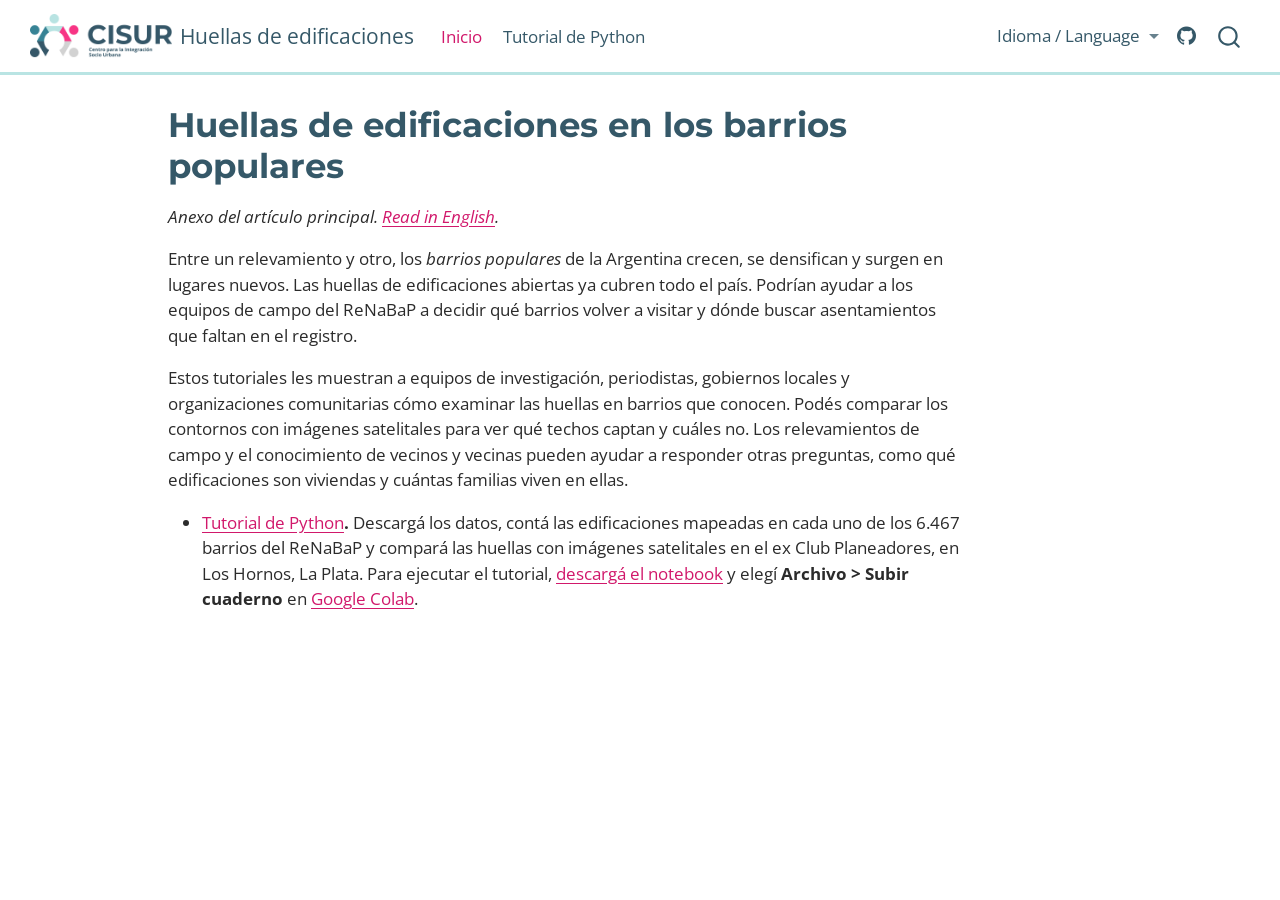
<file: docs/index.html>
<!DOCTYPE html>
<html xmlns="http://www.w3.org/1999/xhtml" lang="es" xml:lang="es"><head>

<meta charset="utf-8">
<meta name="generator" content="quarto-1.11.9">

<meta name="viewport" content="width=device-width, initial-scale=1.0, user-scalable=yes">


<title>Huellas de edificaciones en los barrios populares – Huellas de edificaciones</title>
<style>
/* Default styles provided by pandoc.
** See https://pandoc.org/MANUAL.html#variables-for-html for config info.
*/
span.smallcaps{font-variant: small-caps;}
div.columns{display: flex; gap: 1.5em;}
div.column{flex: auto;}
@media screen {
div.columns{gap: min(4vw, 1.5em);}
div.column{overflow-x: auto;}
}
div.hanging-indent{margin-left: 1.5em; text-indent: -1.5em;}
ul.task-list{list-style: none;}
ul.task-list li input[type="checkbox"] {
  width: 0.8em;
  margin: 0 0.8em 0.2em -1em; /* quarto-specific, see https://github.com/quarto-dev/quarto-cli/issues/4556 */ 
  vertical-align: middle;
}
</style>


<script src="site_libs/quarto-nav/quarto-nav.js"></script>
<script src="site_libs/quarto-nav/headroom.min.js"></script>
<script src="site_libs/clipboard/clipboard.min.js"></script>
<script src="site_libs/quarto-search/autocomplete.umd.js"></script>
<script src="site_libs/quarto-search/fuse.min.js"></script>
<script src="site_libs/quarto-search/quarto-search.js"></script>
<meta name="quarto:offset" content="./">
<link href="./images/cisur_icon.png" rel="icon" type="image/png">
<script src="site_libs/quarto-html/quarto.js" type="module"></script>
<script src="site_libs/quarto-html/tabsets/tabsets.js" type="module"></script>
<script src="site_libs/quarto-html/scrollable-regions/scrollable-regions.js" type="module"></script>
<script src="site_libs/quarto-html/popper.min.js"></script>
<script src="site_libs/quarto-html/tippy.umd.min.js"></script>
<script src="site_libs/quarto-html/anchor.min.js"></script>
<link href="site_libs/quarto-html/tippy.css" rel="stylesheet">
<link href="site_libs/quarto-html/quarto-syntax-highlighting-63b5708e65d6cd79cd7618c58d0c21e7.css" rel="stylesheet" class="quarto-color-scheme" id="quarto-text-highlighting-styles">
<link href="site_libs/quarto-html/quarto-syntax-highlighting-dark-447e42e69aaa9833c0ba1b986f430b20.css" rel="stylesheet" class="quarto-color-scheme quarto-color-alternate" id="quarto-text-highlighting-styles">
<link href="site_libs/quarto-html/quarto-syntax-highlighting-63b5708e65d6cd79cd7618c58d0c21e7.css" rel="stylesheet" class="quarto-color-scheme-extra" id="quarto-text-highlighting-styles">
<script src="site_libs/bootstrap/bootstrap.min.js"></script>
<link href="site_libs/bootstrap/bootstrap-icons.css" rel="stylesheet">
<link href="site_libs/bootstrap/bootstrap-0324e0d6f0144588dc08e59ac7c37b98.min.css" rel="stylesheet" append-hash="true" class="quarto-color-scheme" id="quarto-bootstrap" data-mode="light">
<link href="site_libs/bootstrap/bootstrap-dark-6e7bf257061edb50d8eca5d90745fdfb.min.css" rel="stylesheet" append-hash="true" class="quarto-color-scheme quarto-color-alternate" id="quarto-bootstrap" data-mode="light">
<link href="site_libs/bootstrap/bootstrap-0324e0d6f0144588dc08e59ac7c37b98.min.css" rel="stylesheet" append-hash="true" class="quarto-color-scheme-extra" id="quarto-bootstrap" data-mode="light">
<script id="quarto-search-options" type="application/json">{
  "location": "navbar",
  "copy-button": false,
  "collapse-after": 3,
  "panel-placement": "end",
  "type": "overlay",
  "limit": 50,
  "keyboard-shortcut": [
    "f",
    "/",
    "s"
  ],
  "show-item-context": false,
  "language": {
    "search-no-results-text": "No se han encontrado resultados",
    "search-matching-documents-text": "documentos encontrados",
    "search-copy-link-title": "Copiar el enlace en la búsqueda",
    "search-hide-matches-text": "Ocultar resultados adicionales",
    "search-more-match-text": "resultado adicional en este documento",
    "search-more-matches-text": "resultados adicionales en este documento",
    "search-clear-button-title": "Borrar",
    "search-text-placeholder": "",
    "search-detached-cancel-button-title": "Cancelar",
    "search-submit-button-title": "Enviar",
    "search-label": "Buscar"
  }
}</script>


</head>

<body class="nav-fixed quarto-light"><a id="quarto-skip-link" class="visually-hidden-focusable" href="#quarto-document-content">Saltar al contenido principal</a>

<div id="quarto-search-results"></div>
  <header id="quarto-header" class="headroom fixed-top">
    <nav class="navbar navbar-expand-lg " data-bs-theme="dark" aria-label="Sitio web">
      <div class="navbar-container container-fluid">
      <div class="navbar-brand-container mx-auto">
    <a href="./index.html" class="navbar-brand navbar-brand-logo">
    <img src="./images/cisur_logo.png" alt="CISUR, Centro para la Integración Socio Urbana" class="navbar-logo light-content">
    <img src="./images/cisur_logo.png" alt="CISUR, Centro para la Integración Socio Urbana" class="navbar-logo dark-content">
    </a>
    <a class="navbar-brand" href="./index.html">
    <span class="navbar-title">Huellas de edificaciones</span>
    </a>
  </div>
          <button class="navbar-toggler" type="button" data-bs-toggle="collapse" data-bs-target="#navbarCollapse" aria-controls="navbarCollapse" aria-expanded="false" aria-label="Navegación de palanca" onclick="if (window.quartoToggleHeadroom) { window.quartoToggleHeadroom(); }">
  <span class="navbar-toggler-icon"></span>
</button>
          <div class="collapse navbar-collapse" id="navbarCollapse">
            <ul class="navbar-nav navbar-nav-scroll me-auto">
  <li class="nav-item">
    <a class="nav-link active" href="./index.html" aria-current="page"> 
<span class="menu-text">Inicio</span></a>
  </li>  
  <li class="nav-item">
    <a class="nav-link" href="./tutorial_python_es.html"> 
<span class="menu-text">Tutorial de Python</span></a>
  </li>  
</ul>
            <ul class="navbar-nav navbar-nav-scroll ms-auto">
  <li class="nav-item dropdown ">
    <a class="nav-link dropdown-toggle" href="#" id="nav-menu-idioma--language" role="link" data-bs-toggle="dropdown" aria-expanded="false">
 <span class="menu-text">Idioma / Language</span>
    </a>
    <ul class="dropdown-menu dropdown-menu-end" aria-labelledby="nav-menu-idioma--language">    
        <li>
    <a class="dropdown-item" href="./index.html">
 <span class="dropdown-text">Español</span></a>
  </li>  
        <li>
    <a class="dropdown-item" href="./index_en.html">
 <span class="dropdown-text">English</span></a>
  </li>  
    </ul>
  </li>
  <li class="nav-item compact">
    <a class="nav-link" href="https://github.com/nlebovits/huellas-barrios-populares"> <i class="bi bi-github" role="img" aria-label="GitHub">
</i> 
<span class="menu-text"></span></a>
  </li>  
</ul>
          </div> <!-- /navcollapse -->
            <div class="quarto-navbar-tools">
</div>
            <div id="quarto-search" class="" title="Buscar"></div>
      </div> <!-- /container-fluid -->
    </nav>
</header>
<!-- content -->
<div id="quarto-content" class="quarto-container page-columns page-rows-contents page-layout-article page-navbar">
<!-- sidebar -->
<!-- margin-sidebar -->
    <div id="quarto-margin-sidebar" class="sidebar margin-sidebar zindex-bottom">
        
    </div>
<!-- main -->
<main class="content" id="quarto-document-content" tabindex="-1">

<header id="title-block-header" class="quarto-title-block default">
<div class="quarto-title">
<h1 class="title">Huellas de edificaciones en los barrios populares</h1>
</div>



<div class="quarto-title-meta">

    
  
    
  </div>
  


</header>


<p><em>Anexo del artículo principal. <a href="./index_en.html">Read in English</a>.</em></p>
<p>Entre un relevamiento y otro, los <em>barrios populares</em> de la Argentina crecen, se densifican y surgen en lugares nuevos. Las huellas de edificaciones abiertas ya cubren todo el país. Podrían ayudar a los equipos de campo del ReNaBaP a decidir qué barrios volver a visitar y dónde buscar asentamientos que faltan en el registro.</p>
<p>Estos tutoriales les muestran a equipos de investigación, periodistas, gobiernos locales y organizaciones comunitarias cómo examinar las huellas en barrios que conocen. Podés comparar los contornos con imágenes satelitales para ver qué techos captan y cuáles no. Los relevamientos de campo y el conocimiento de vecinos y vecinas pueden ayudar a responder otras preguntas, como qué edificaciones son viviendas y cuántas familias viven en ellas.</p>
<ul>
<li><strong><a href="./tutorial_python_es.html">Tutorial de Python</a>.</strong> Descargá los datos, contá las edificaciones mapeadas en cada uno de los 6.467 barrios del ReNaBaP y compará las huellas con imágenes satelitales en el ex Club Planeadores, en Los Hornos, La Plata. Para ejecutar el tutorial, <a href="./tutorial_python_es.ipynb" download="tutorial_python_es.ipynb">descargá el notebook</a> y elegí <strong>Archivo &gt; Subir cuaderno</strong> en <a href="https://colab.research.google.com/">Google Colab</a>.</li>
</ul>



</main> <!-- /main -->
<script id="quarto-html-after-body" type="application/javascript">
  window.document.addEventListener("DOMContentLoaded", function (event) {
    const icon = "";
    const anchorJS = new window.AnchorJS();
    anchorJS.options = {
      placement: 'right',
      icon: icon
    };
    anchorJS.add('.anchored');
    const isCodeAnnotation = (el) => {
      for (const clz of el.classList) {
        if (clz.startsWith('code-annotation-')) {                     
          return true;
        }
      }
      return false;
    }
    const onCopySuccess = function(e) {
      // button target
      const button = e.trigger;
      // don't keep focus
      button.blur();
      // flash "checked"
      button.classList.add('code-copy-button-checked');
      var currentTitle = button.getAttribute("title");
      button.setAttribute("title", "Copiado");
      let tooltip;
      if (window.bootstrap) {
        button.setAttribute("data-bs-toggle", "tooltip");
        button.setAttribute("data-bs-placement", "left");
        button.setAttribute("data-bs-title", "Copiado");
        tooltip = new bootstrap.Tooltip(button, 
          { trigger: "manual", 
            customClass: "code-copy-button-tooltip",
            offset: [0, -8]});
        tooltip.show();    
      }
      setTimeout(function() {
        if (tooltip) {
          tooltip.hide();
          button.removeAttribute("data-bs-title");
          button.removeAttribute("data-bs-toggle");
          button.removeAttribute("data-bs-placement");
        }
        button.setAttribute("title", currentTitle);
        button.classList.remove('code-copy-button-checked');
      }, 1000);
      // clear code selection
      e.clearSelection();
    }
    const getTextToCopy = function(trigger) {
      const outerScaffold = trigger.parentElement.cloneNode(true);
      const codeEl = outerScaffold.querySelector('code');
      for (const childEl of codeEl.children) {
        if (isCodeAnnotation(childEl)) {
          childEl.remove();
        }
      }
      return codeEl.innerText;
    }
    const clipboard = new window.ClipboardJS('.code-copy-button:not([data-in-quarto-modal])', {
      text: getTextToCopy
    });
    clipboard.on('success', onCopySuccess);
    if (window.document.getElementById('quarto-embedded-source-code-modal')) {
      const clipboardModal = new window.ClipboardJS('.code-copy-button[data-in-quarto-modal]', {
        text: getTextToCopy,
        container: window.document.getElementById('quarto-embedded-source-code-modal')
      });
      clipboardModal.on('success', onCopySuccess);
    }
      var localhostRegex = new RegExp(/^(?:http|https):\/\/localhost\:?[0-9]*\//);
      var mailtoRegex = new RegExp(/^mailto:/);
        var filterRegex = new RegExp("https:\/\/nlebovits\.github\.io\/huellas-barrios-populares\/");
      var isInternal = (href) => {
          return filterRegex.test(href) || localhostRegex.test(href) || mailtoRegex.test(href);
      }
      // Inspect non-navigation links and adorn them if external
      window.quartoDecorateExternalLinks = function (root) {
     var links = (root || window.document).querySelectorAll('a[href]:not(.nav-link):not(.navbar-brand):not(.toc-action):not(.sidebar-link):not(.sidebar-item-toggle):not(.pagination-link):not(.no-external):not([aria-hidden]):not(.dropdown-item):not(.quarto-navigation-tool):not(.about-link)');
      for (var i=0; i<links.length; i++) {
        const link = links[i];
        if (!isInternal(link.href)) {
          // undo the damage that might have been done by quarto-nav.js in the case of
          // links that we want to consider external
          if (link.dataset.originalHref !== undefined) {
            link.href = link.dataset.originalHref;
          }
          if (!link.classList.contains('no-external-icon')) {
          }
        }
      }
      };
      window.quartoDecorateExternalLinks(window.document);
    // Esc closes the popup (WCAG 1.4.13) and focus leaving both trigger and
    // popup closes it (WCAG 2.4.11); tippy handles neither for interactive popups.
    const hideOnEscAndFocusOut = {
      name: 'hideOnEscAndFocusOut',
      defaultValue: true,
      fn(instance) {
        const dismiss = () => {
          // A show scheduled by the trigger delay would otherwise reopen it
          instance.clearDelayTimeouts();
          instance.hide();
        };
        const onKeyDown = (event) => {
          if (event.key !== 'Escape') {
            return;
          }
          // Keep Esc from also reaching page handlers (e.g. reveal.js overview),
          // except an open reveal.js slide menu, which Esc should close too.
          // The menu handles keys only when its keyboard option is on.
          const menuHandlesEsc = window.Reveal?.getPlugin?.('menu')?.isOpen() &&
            window.Reveal.getConfig().menu?.keyboard !== false;
          if (!menuHandlesEsc) {
            event.stopPropagation();
          }
          if (instance.popper.contains(window.document.activeElement)) {
            // Disabled while refocusing so the focus trigger does not reopen it
            instance.disable();
            instance.reference.focus();
            instance.enable();
          }
          dismiss();
        };
        const onFocusOut = (event) => {
          const target = event.relatedTarget;
          if (target && !instance.reference.contains(target) &&
              !instance.popper.contains(target)) {
            dismiss();
          }
        };
        // On the trigger too: a click trigger (code-annotations: select) has no
        // blur handling. Attached for the instance's lifetime so leaving the
        // trigger also cancels a show still pending on the trigger delay.
        instance.reference.addEventListener('focusout', onFocusOut);
        return {
          onShow() {
            window.document.addEventListener('keydown', onKeyDown, true);
            instance.popper.addEventListener('focusout', onFocusOut);
          },
          onHide() {
            window.document.removeEventListener('keydown', onKeyDown, true);
            instance.popper.removeEventListener('focusout', onFocusOut);
          },
          onDestroy() {
            instance.reference.removeEventListener('focusout', onFocusOut);
          },
        };
      },
    };
    function tippyHover(el, contentFn, onTriggerFn, onUntriggerFn) {
      const config = {
        allowHTML: true,
        maxWidth: 500,
        delay: 100,
        arrow: false,
        appendTo: function(el) {
            return el.parentElement;
        },
        interactive: true,
        interactiveBorder: 10,
        theme: 'quarto',
        placement: 'bottom-start',
        plugins: [hideOnEscAndFocusOut],
      };
      if (contentFn) {
        config.content = contentFn;
      }
      if (onTriggerFn) {
        config.onTrigger = onTriggerFn;
      }
      if (onUntriggerFn) {
        config.onUntrigger = onUntriggerFn;
      }
      window.tippy(el, config); 
    }
    const noterefs = window.document.querySelectorAll('a[role="doc-noteref"]');
    for (var i=0; i<noterefs.length; i++) {
      const ref = noterefs[i];
      tippyHover(ref, function() {
        // use id or data attribute instead here
        let href = ref.getAttribute('data-footnote-href') || ref.getAttribute('href');
        try { href = new URL(href).hash; } catch {}
        const id = href.replace(/^#\/?/, "");
        const note = window.document.getElementById(id);
        if (note) {
          return note.innerHTML;
        } else {
          return "";
        }
      });
    }
    const xrefs = window.document.querySelectorAll('a.quarto-xref');
    const processXRef = (id, note) => {
      // Strip column container classes
      const stripColumnClz = (el) => {
        el.classList.remove("page-full", "page-columns");
        if (el.children) {
          for (const child of el.children) {
            stripColumnClz(child);
          }
        }
      }
      stripColumnClz(note)
      if (id === null || id.startsWith('sec-')) {
        // Special case sections, only their first couple elements
        const container = document.createElement("div");
        if (note.children && note.children.length > 2) {
          container.appendChild(note.children[0].cloneNode(true));
          for (let i = 1; i < note.children.length; i++) {
            const child = note.children[i];
            if (child.tagName === "P" && child.innerText === "") {
              continue;
            } else {
              container.appendChild(child.cloneNode(true));
              break;
            }
          }
          if (window.Quarto?.typesetMath) {
            window.Quarto.typesetMath(container);
          }
          return container.innerHTML
        } else {
          if (window.Quarto?.typesetMath) {
            window.Quarto.typesetMath(note);
          }
          return note.innerHTML;
        }
      } else {
        // Remove any anchor links if they are present
        const anchorLink = note.querySelector('a.anchorjs-link');
        if (anchorLink) {
          anchorLink.remove();
        }
        if (window.Quarto?.typesetMath) {
          window.Quarto.typesetMath(note);
        }
        if (note.classList.contains("callout")) {
          return note.outerHTML;
        } else {
          return note.innerHTML;
        }
      }
    }
    for (var i=0; i<xrefs.length; i++) {
      const xref = xrefs[i];
      tippyHover(xref, undefined, function(instance) {
        instance.disable();
        let url = xref.getAttribute('href');
        let hash = undefined; 
        if (url.startsWith('#')) {
          hash = url;
        } else {
          try { hash = new URL(url).hash; } catch {}
        }
        if (hash) {
          const id = hash.replace(/^#\/?/, "");
          const note = window.document.getElementById(id);
          if (note !== null) {
            try {
              const html = processXRef(id, note.cloneNode(true));
              instance.setContent(html);
            } finally {
              instance.enable();
              instance.show();
            }
          } else {
            // See if we can fetch this
            fetch(url.split('#')[0])
            .then(res => res.text())
            .then(html => {
              const parser = new DOMParser();
              const htmlDoc = parser.parseFromString(html, "text/html");
              const note = htmlDoc.getElementById(id);
              if (note !== null) {
                const html = processXRef(id, note);
                instance.setContent(html);
              } 
            }).finally(() => {
              instance.enable();
              instance.show();
            });
          }
        } else {
          // See if we can fetch a full url (with no hash to target)
          // This is a special case and we should probably do some content thinning / targeting
          fetch(url)
          .then(res => res.text())
          .then(html => {
            const parser = new DOMParser();
            const htmlDoc = parser.parseFromString(html, "text/html");
            const note = htmlDoc.querySelector('main.content');
            if (note !== null) {
              // This should only happen for chapter cross references
              // (since there is no id in the URL)
              // remove the first header
              if (note.children.length > 0 && note.children[0].tagName === "HEADER") {
                note.children[0].remove();
              }
              const html = processXRef(null, note);
              instance.setContent(html);
            } 
          }).finally(() => {
            instance.enable();
            instance.show();
          });
        }
      }, function(instance) {
      });
    }
        let selectedAnnoteEl;
        const selectorForAnnotation = ( cell, annotation) => {
          let cellAttr = 'data-code-cell="' + cell + '"';
          let lineAttr = 'data-code-annotation="' +  annotation + '"';
          const selector = 'span[' + cellAttr + '][' + lineAttr + ']';
          return selector;
        }
        const selectCodeLines = (annoteEl) => {
          const doc = window.document;
          const targetCell = annoteEl.getAttribute("data-target-cell");
          const targetAnnotation = annoteEl.getAttribute("data-target-annotation");
          const annoteSpan = window.document.querySelector(selectorForAnnotation(targetCell, targetAnnotation));
          const lines = annoteSpan.getAttribute("data-code-lines").split(",");
          const lineIds = lines.map((line) => {
            return targetCell + "-" + line;
          })
          // Each band is positioned against its own containing block, which is
          // not the offsetParent of the lines, so place it from client rects.
          const placeBand = (band, firstEl, lastEl, codeBlock) => {
            const container = band.offsetParent;
            if (container === null) {
              return;
            }
            const containerRect = container.getBoundingClientRect();
            // Reveal.js scales slides with a transform, so convert client
            // pixels back to the CSS pixels of the container.
            const scale = containerRect.height / container.offsetHeight || 1;
            const firstRect = firstEl.getBoundingClientRect();
            const lastRect = lastEl.getBoundingClientRect();
            const top = (firstRect.top - containerRect.top) / scale - container.clientTop + container.scrollTop;
            const height = (lastRect.bottom - firstRect.top) / scale;
            band.style.top = top - 2 + "px";
            band.style.height = height + 4 + "px";
            if (codeBlock) {
              // Without the copy button wrapper, the containing block is wider
              // than the code block, so span the code block explicitly.
              const blockRect = codeBlock.getBoundingClientRect();
              band.style.left = (blockRect.left - containerRect.left) / scale - container.clientLeft + container.scrollLeft + "px";
              band.style.width = blockRect.width / scale + "px";
            }
          };
          if (lineIds.length > 0) {
            const el = window.document.getElementById(lineIds[0]);
            const lastEl = window.document.getElementById(lineIds[lineIds.length - 1]);
            const parent = el.parentElement.parentElement;
            // cook up a div (if necessary) and position it
            let div = window.document.getElementById("code-annotation-line-highlight");
            if (div === null) {
              div = window.document.createElement("div");
              div.setAttribute("id", "code-annotation-line-highlight");
              div.style.position = 'absolute';
              parent.appendChild(div);
            }
            placeBand(div, el, lastEl, parent.closest("div.sourceCode") || parent);
            let gutterDiv = window.document.getElementById("code-annotation-line-highlight-gutter");
            if (gutterDiv === null) {
              gutterDiv = window.document.createElement("div");
              gutterDiv.setAttribute("id", "code-annotation-line-highlight-gutter");
              gutterDiv.style.position = 'absolute';
              const codeCell = window.document.getElementById(targetCell);
              const gutter = codeCell.querySelector('.code-annotation-gutter');
              gutter.appendChild(gutterDiv);
            }
            placeBand(gutterDiv, el, lastEl);
            selectedAnnoteEl = annoteEl;
          }
        };
        const unselectCodeLines = () => {
          const elementsIds = ["code-annotation-line-highlight", "code-annotation-line-highlight-gutter"];
          elementsIds.forEach((elId) => {
            const div = window.document.getElementById(elId);
            if (div) {
              div.remove();
            }
          });
          selectedAnnoteEl = undefined;
        };
          // Handle positioning of the toggle
      window.addEventListener(
        "resize",
        throttle(() => {
          elRect = undefined;
          if (selectedAnnoteEl) {
            selectCodeLines(selectedAnnoteEl);
          }
        }, 10)
      );
      function throttle(fn, ms) {
      let throttle = false;
      let timer;
        return (...args) => {
          if(!throttle) { // first call gets through
              fn.apply(this, args);
              throttle = true;
          } else { // all the others get throttled
              if(timer) clearTimeout(timer); // cancel #2
              timer = setTimeout(() => {
                fn.apply(this, args);
                timer = throttle = false;
              }, ms);
          }
        };
      }
        // Attach click handler to the DT
        const annoteDls = window.document.querySelectorAll('dt[data-target-cell]');
        for (const annoteDlNode of annoteDls) {
          annoteDlNode.addEventListener('click', (event) => {
            const clickedEl = event.target;
            if (clickedEl !== selectedAnnoteEl) {
              unselectCodeLines();
              const activeEl = window.document.querySelector('dt[data-target-cell].code-annotation-active');
              if (activeEl) {
                activeEl.classList.remove('code-annotation-active');
              }
              selectCodeLines(clickedEl);
              clickedEl.classList.add('code-annotation-active');
            } else {
              // Unselect the line
              unselectCodeLines();
              clickedEl.classList.remove('code-annotation-active');
            }
          });
        }
    const findCites = (el) => {
      const parentEl = el.parentElement;
      if (parentEl) {
        const cites = parentEl.dataset.cites;
        if (cites) {
          return {
            el,
            cites: cites.split(' ')
          };
        } else {
          return findCites(el.parentElement)
        }
      } else {
        return undefined;
      }
    };
    var bibliorefs = window.document.querySelectorAll('a[role="doc-biblioref"]');
    for (var i=0; i<bibliorefs.length; i++) {
      const ref = bibliorefs[i];
      const citeInfo = findCites(ref);
      if (citeInfo) {
        tippyHover(citeInfo.el, function() {
          var popup = window.document.createElement('div');
          citeInfo.cites.forEach(function(cite) {
            var citeDiv = window.document.createElement('div');
            citeDiv.classList.add('hanging-indent');
            citeDiv.classList.add('csl-entry');
            var biblioDiv = window.document.getElementById('ref-' + cite);
            if (biblioDiv) {
              citeDiv.innerHTML = biblioDiv.innerHTML;
            }
            popup.appendChild(citeDiv);
          });
          return popup.innerHTML;
        });
      }
    }
  });
  </script>
  <script type="application/javascript">
  window.quartoScrollableRegionsLabels = {"code":"Código desplazable","output":"Salida desplazable"};
  </script>
</div> <!-- /content -->




</body></html>
</file>
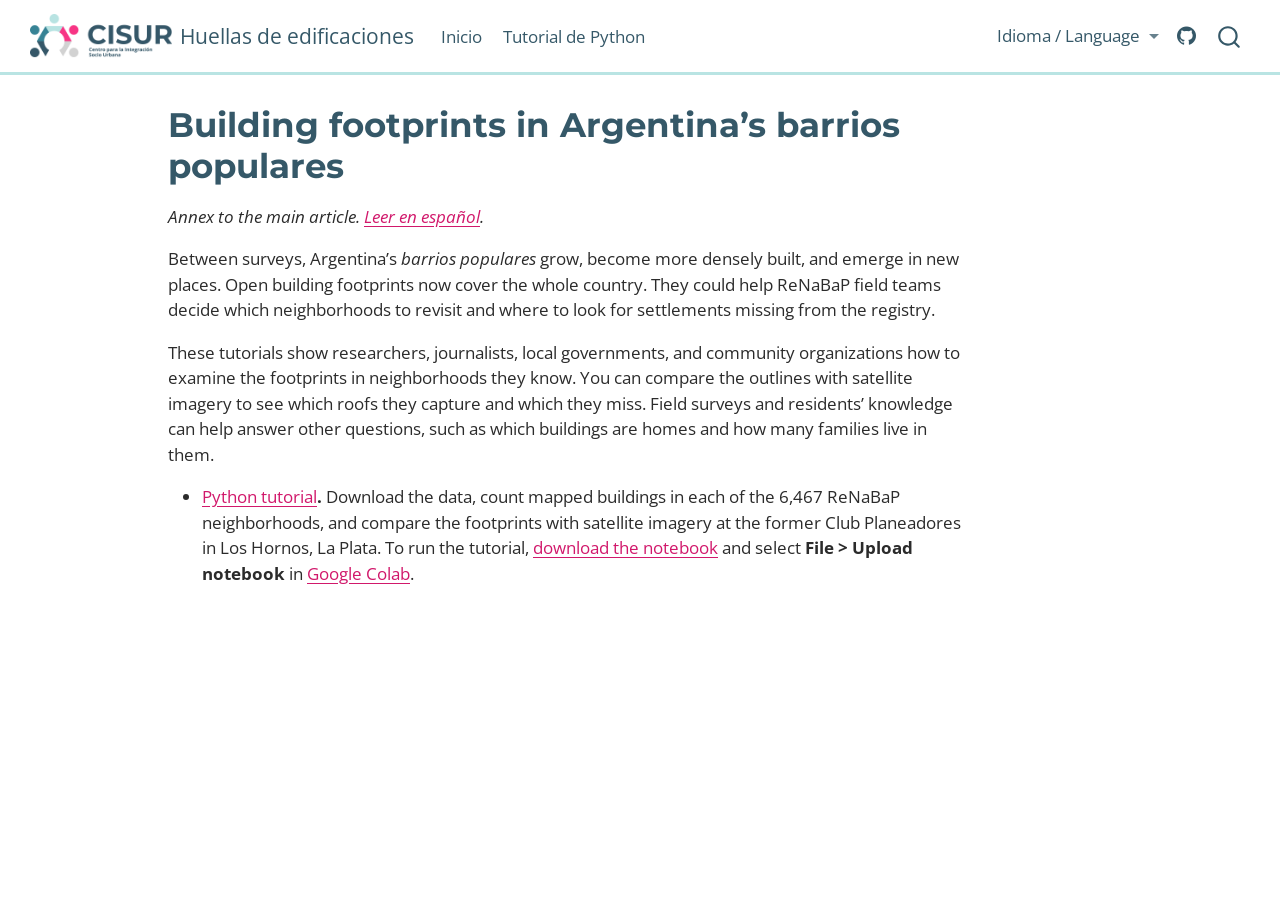
<file: docs/index_en.html>
<!DOCTYPE html>
<html xmlns="http://www.w3.org/1999/xhtml" lang="en" xml:lang="en"><head>

<meta charset="utf-8">
<meta name="generator" content="quarto-1.11.9">

<meta name="viewport" content="width=device-width, initial-scale=1.0, user-scalable=yes">


<title>Building footprints in Argentina’s barrios populares – Huellas de edificaciones</title>
<style>
/* Default styles provided by pandoc.
** See https://pandoc.org/MANUAL.html#variables-for-html for config info.
*/
span.smallcaps{font-variant: small-caps;}
div.columns{display: flex; gap: 1.5em;}
div.column{flex: auto;}
@media screen {
div.columns{gap: min(4vw, 1.5em);}
div.column{overflow-x: auto;}
}
div.hanging-indent{margin-left: 1.5em; text-indent: -1.5em;}
ul.task-list{list-style: none;}
ul.task-list li input[type="checkbox"] {
  width: 0.8em;
  margin: 0 0.8em 0.2em -1em; /* quarto-specific, see https://github.com/quarto-dev/quarto-cli/issues/4556 */ 
  vertical-align: middle;
}
</style>


<script src="site_libs/quarto-nav/quarto-nav.js"></script>
<script src="site_libs/quarto-nav/headroom.min.js"></script>
<script src="site_libs/clipboard/clipboard.min.js"></script>
<script src="site_libs/quarto-search/autocomplete.umd.js"></script>
<script src="site_libs/quarto-search/fuse.min.js"></script>
<script src="site_libs/quarto-search/quarto-search.js"></script>
<meta name="quarto:offset" content="./">
<link href="./images/cisur_icon.png" rel="icon" type="image/png">
<script src="site_libs/quarto-html/quarto.js" type="module"></script>
<script src="site_libs/quarto-html/tabsets/tabsets.js" type="module"></script>
<script src="site_libs/quarto-html/scrollable-regions/scrollable-regions.js" type="module"></script>
<script src="site_libs/quarto-html/popper.min.js"></script>
<script src="site_libs/quarto-html/tippy.umd.min.js"></script>
<script src="site_libs/quarto-html/anchor.min.js"></script>
<link href="site_libs/quarto-html/tippy.css" rel="stylesheet">
<link href="site_libs/quarto-html/quarto-syntax-highlighting-63b5708e65d6cd79cd7618c58d0c21e7.css" rel="stylesheet" class="quarto-color-scheme" id="quarto-text-highlighting-styles">
<link href="site_libs/quarto-html/quarto-syntax-highlighting-dark-447e42e69aaa9833c0ba1b986f430b20.css" rel="stylesheet" class="quarto-color-scheme quarto-color-alternate" id="quarto-text-highlighting-styles">
<link href="site_libs/quarto-html/quarto-syntax-highlighting-63b5708e65d6cd79cd7618c58d0c21e7.css" rel="stylesheet" class="quarto-color-scheme-extra" id="quarto-text-highlighting-styles">
<script src="site_libs/bootstrap/bootstrap.min.js"></script>
<link href="site_libs/bootstrap/bootstrap-icons.css" rel="stylesheet">
<link href="site_libs/bootstrap/bootstrap-0324e0d6f0144588dc08e59ac7c37b98.min.css" rel="stylesheet" append-hash="true" class="quarto-color-scheme" id="quarto-bootstrap" data-mode="light">
<link href="site_libs/bootstrap/bootstrap-dark-6e7bf257061edb50d8eca5d90745fdfb.min.css" rel="stylesheet" append-hash="true" class="quarto-color-scheme quarto-color-alternate" id="quarto-bootstrap" data-mode="light">
<link href="site_libs/bootstrap/bootstrap-0324e0d6f0144588dc08e59ac7c37b98.min.css" rel="stylesheet" append-hash="true" class="quarto-color-scheme-extra" id="quarto-bootstrap" data-mode="light">
<script id="quarto-search-options" type="application/json">{
  "location": "navbar",
  "copy-button": false,
  "collapse-after": 3,
  "panel-placement": "end",
  "type": "overlay",
  "limit": 50,
  "keyboard-shortcut": [
    "f",
    "/",
    "s"
  ],
  "show-item-context": false,
  "language": {
    "search-no-results-text": "No results",
    "search-matching-documents-text": "matching documents",
    "search-copy-link-title": "Copy link to search",
    "search-hide-matches-text": "Hide additional matches",
    "search-more-match-text": "more match in this document",
    "search-more-matches-text": "more matches in this document",
    "search-clear-button-title": "Clear",
    "search-text-placeholder": "",
    "search-detached-cancel-button-title": "Cancel",
    "search-submit-button-title": "Submit",
    "search-label": "Search"
  }
}</script>


</head>

<body class="nav-fixed quarto-light"><a id="quarto-skip-link" class="visually-hidden-focusable" href="#quarto-document-content">Skip to main content</a>

<div id="quarto-search-results"></div>
  <header id="quarto-header" class="headroom fixed-top">
    <nav class="navbar navbar-expand-lg " data-bs-theme="dark" aria-label="Site">
      <div class="navbar-container container-fluid">
      <div class="navbar-brand-container mx-auto">
    <a href="./index.html" class="navbar-brand navbar-brand-logo">
    <img src="./images/cisur_logo.png" alt="CISUR, Centro para la Integración Socio Urbana" class="navbar-logo light-content">
    <img src="./images/cisur_logo.png" alt="CISUR, Centro para la Integración Socio Urbana" class="navbar-logo dark-content">
    </a>
    <a class="navbar-brand" href="./index.html">
    <span class="navbar-title">Huellas de edificaciones</span>
    </a>
  </div>
          <button class="navbar-toggler" type="button" data-bs-toggle="collapse" data-bs-target="#navbarCollapse" aria-controls="navbarCollapse" aria-expanded="false" aria-label="Toggle navigation" onclick="if (window.quartoToggleHeadroom) { window.quartoToggleHeadroom(); }">
  <span class="navbar-toggler-icon"></span>
</button>
          <div class="collapse navbar-collapse" id="navbarCollapse">
            <ul class="navbar-nav navbar-nav-scroll me-auto">
  <li class="nav-item">
    <a class="nav-link" href="./index.html"> 
<span class="menu-text">Inicio</span></a>
  </li>  
  <li class="nav-item">
    <a class="nav-link" href="./tutorial_python_es.html"> 
<span class="menu-text">Tutorial de Python</span></a>
  </li>  
</ul>
            <ul class="navbar-nav navbar-nav-scroll ms-auto">
  <li class="nav-item dropdown ">
    <a class="nav-link dropdown-toggle" href="#" id="nav-menu-idioma--language" role="link" data-bs-toggle="dropdown" aria-expanded="false">
 <span class="menu-text">Idioma / Language</span>
    </a>
    <ul class="dropdown-menu dropdown-menu-end" aria-labelledby="nav-menu-idioma--language">    
        <li>
    <a class="dropdown-item" href="./index.html">
 <span class="dropdown-text">Español</span></a>
  </li>  
        <li>
    <a class="dropdown-item" href="./index_en.html">
 <span class="dropdown-text">English</span></a>
  </li>  
    </ul>
  </li>
  <li class="nav-item compact">
    <a class="nav-link" href="https://github.com/nlebovits/huellas-barrios-populares"> <i class="bi bi-github" role="img" aria-label="GitHub">
</i> 
<span class="menu-text"></span></a>
  </li>  
</ul>
          </div> <!-- /navcollapse -->
            <div class="quarto-navbar-tools">
</div>
            <div id="quarto-search" class="" title="Search"></div>
      </div> <!-- /container-fluid -->
    </nav>
</header>
<!-- content -->
<div id="quarto-content" class="quarto-container page-columns page-rows-contents page-layout-article page-navbar">
<!-- sidebar -->
<!-- margin-sidebar -->
    <div id="quarto-margin-sidebar" class="sidebar margin-sidebar zindex-bottom">
        
    </div>
<!-- main -->
<main class="content" id="quarto-document-content" tabindex="-1">

<header id="title-block-header" class="quarto-title-block default">
<div class="quarto-title">
<h1 class="title">Building footprints in Argentina’s barrios populares</h1>
</div>



<div class="quarto-title-meta">

    
  
    
  </div>
  


</header>


<p><em>Annex to the main article. <a href="./index.html">Leer en español</a>.</em></p>
<p>Between surveys, Argentina’s <em>barrios populares</em> grow, become more densely built, and emerge in new places. Open building footprints now cover the whole country. They could help ReNaBaP field teams decide which neighborhoods to revisit and where to look for settlements missing from the registry.</p>
<p>These tutorials show researchers, journalists, local governments, and community organizations how to examine the footprints in neighborhoods they know. You can compare the outlines with satellite imagery to see which roofs they capture and which they miss. Field surveys and residents’ knowledge can help answer other questions, such as which buildings are homes and how many families live in them.</p>
<ul>
<li><strong><a href="./tutorial_python_en.html">Python tutorial</a>.</strong> Download the data, count mapped buildings in each of the 6,467 ReNaBaP neighborhoods, and compare the footprints with satellite imagery at the former Club Planeadores in Los Hornos, La Plata. To run the tutorial, <a href="./tutorial_python_en.ipynb" download="tutorial_python_en.ipynb">download the notebook</a> and select <strong>File &gt; Upload notebook</strong> in <a href="https://colab.research.google.com/">Google Colab</a>.</li>
</ul>



</main> <!-- /main -->
<script id="quarto-html-after-body" type="application/javascript">
  window.document.addEventListener("DOMContentLoaded", function (event) {
    const icon = "";
    const anchorJS = new window.AnchorJS();
    anchorJS.options = {
      placement: 'right',
      icon: icon
    };
    anchorJS.add('.anchored');
    const isCodeAnnotation = (el) => {
      for (const clz of el.classList) {
        if (clz.startsWith('code-annotation-')) {                     
          return true;
        }
      }
      return false;
    }
    const onCopySuccess = function(e) {
      // button target
      const button = e.trigger;
      // don't keep focus
      button.blur();
      // flash "checked"
      button.classList.add('code-copy-button-checked');
      var currentTitle = button.getAttribute("title");
      button.setAttribute("title", "Copied!");
      let tooltip;
      if (window.bootstrap) {
        button.setAttribute("data-bs-toggle", "tooltip");
        button.setAttribute("data-bs-placement", "left");
        button.setAttribute("data-bs-title", "Copied!");
        tooltip = new bootstrap.Tooltip(button, 
          { trigger: "manual", 
            customClass: "code-copy-button-tooltip",
            offset: [0, -8]});
        tooltip.show();    
      }
      setTimeout(function() {
        if (tooltip) {
          tooltip.hide();
          button.removeAttribute("data-bs-title");
          button.removeAttribute("data-bs-toggle");
          button.removeAttribute("data-bs-placement");
        }
        button.setAttribute("title", currentTitle);
        button.classList.remove('code-copy-button-checked');
      }, 1000);
      // clear code selection
      e.clearSelection();
    }
    const getTextToCopy = function(trigger) {
      const outerScaffold = trigger.parentElement.cloneNode(true);
      const codeEl = outerScaffold.querySelector('code');
      for (const childEl of codeEl.children) {
        if (isCodeAnnotation(childEl)) {
          childEl.remove();
        }
      }
      return codeEl.innerText;
    }
    const clipboard = new window.ClipboardJS('.code-copy-button:not([data-in-quarto-modal])', {
      text: getTextToCopy
    });
    clipboard.on('success', onCopySuccess);
    if (window.document.getElementById('quarto-embedded-source-code-modal')) {
      const clipboardModal = new window.ClipboardJS('.code-copy-button[data-in-quarto-modal]', {
        text: getTextToCopy,
        container: window.document.getElementById('quarto-embedded-source-code-modal')
      });
      clipboardModal.on('success', onCopySuccess);
    }
      var localhostRegex = new RegExp(/^(?:http|https):\/\/localhost\:?[0-9]*\//);
      var mailtoRegex = new RegExp(/^mailto:/);
        var filterRegex = new RegExp("https:\/\/nlebovits\.github\.io\/huellas-barrios-populares\/");
      var isInternal = (href) => {
          return filterRegex.test(href) || localhostRegex.test(href) || mailtoRegex.test(href);
      }
      // Inspect non-navigation links and adorn them if external
      window.quartoDecorateExternalLinks = function (root) {
     var links = (root || window.document).querySelectorAll('a[href]:not(.nav-link):not(.navbar-brand):not(.toc-action):not(.sidebar-link):not(.sidebar-item-toggle):not(.pagination-link):not(.no-external):not([aria-hidden]):not(.dropdown-item):not(.quarto-navigation-tool):not(.about-link)');
      for (var i=0; i<links.length; i++) {
        const link = links[i];
        if (!isInternal(link.href)) {
          // undo the damage that might have been done by quarto-nav.js in the case of
          // links that we want to consider external
          if (link.dataset.originalHref !== undefined) {
            link.href = link.dataset.originalHref;
          }
          if (!link.classList.contains('no-external-icon')) {
          }
        }
      }
      };
      window.quartoDecorateExternalLinks(window.document);
    // Esc closes the popup (WCAG 1.4.13) and focus leaving both trigger and
    // popup closes it (WCAG 2.4.11); tippy handles neither for interactive popups.
    const hideOnEscAndFocusOut = {
      name: 'hideOnEscAndFocusOut',
      defaultValue: true,
      fn(instance) {
        const dismiss = () => {
          // A show scheduled by the trigger delay would otherwise reopen it
          instance.clearDelayTimeouts();
          instance.hide();
        };
        const onKeyDown = (event) => {
          if (event.key !== 'Escape') {
            return;
          }
          // Keep Esc from also reaching page handlers (e.g. reveal.js overview),
          // except an open reveal.js slide menu, which Esc should close too.
          // The menu handles keys only when its keyboard option is on.
          const menuHandlesEsc = window.Reveal?.getPlugin?.('menu')?.isOpen() &&
            window.Reveal.getConfig().menu?.keyboard !== false;
          if (!menuHandlesEsc) {
            event.stopPropagation();
          }
          if (instance.popper.contains(window.document.activeElement)) {
            // Disabled while refocusing so the focus trigger does not reopen it
            instance.disable();
            instance.reference.focus();
            instance.enable();
          }
          dismiss();
        };
        const onFocusOut = (event) => {
          const target = event.relatedTarget;
          if (target && !instance.reference.contains(target) &&
              !instance.popper.contains(target)) {
            dismiss();
          }
        };
        // On the trigger too: a click trigger (code-annotations: select) has no
        // blur handling. Attached for the instance's lifetime so leaving the
        // trigger also cancels a show still pending on the trigger delay.
        instance.reference.addEventListener('focusout', onFocusOut);
        return {
          onShow() {
            window.document.addEventListener('keydown', onKeyDown, true);
            instance.popper.addEventListener('focusout', onFocusOut);
          },
          onHide() {
            window.document.removeEventListener('keydown', onKeyDown, true);
            instance.popper.removeEventListener('focusout', onFocusOut);
          },
          onDestroy() {
            instance.reference.removeEventListener('focusout', onFocusOut);
          },
        };
      },
    };
    function tippyHover(el, contentFn, onTriggerFn, onUntriggerFn) {
      const config = {
        allowHTML: true,
        maxWidth: 500,
        delay: 100,
        arrow: false,
        appendTo: function(el) {
            return el.parentElement;
        },
        interactive: true,
        interactiveBorder: 10,
        theme: 'quarto',
        placement: 'bottom-start',
        plugins: [hideOnEscAndFocusOut],
      };
      if (contentFn) {
        config.content = contentFn;
      }
      if (onTriggerFn) {
        config.onTrigger = onTriggerFn;
      }
      if (onUntriggerFn) {
        config.onUntrigger = onUntriggerFn;
      }
      window.tippy(el, config); 
    }
    const noterefs = window.document.querySelectorAll('a[role="doc-noteref"]');
    for (var i=0; i<noterefs.length; i++) {
      const ref = noterefs[i];
      tippyHover(ref, function() {
        // use id or data attribute instead here
        let href = ref.getAttribute('data-footnote-href') || ref.getAttribute('href');
        try { href = new URL(href).hash; } catch {}
        const id = href.replace(/^#\/?/, "");
        const note = window.document.getElementById(id);
        if (note) {
          return note.innerHTML;
        } else {
          return "";
        }
      });
    }
    const xrefs = window.document.querySelectorAll('a.quarto-xref');
    const processXRef = (id, note) => {
      // Strip column container classes
      const stripColumnClz = (el) => {
        el.classList.remove("page-full", "page-columns");
        if (el.children) {
          for (const child of el.children) {
            stripColumnClz(child);
          }
        }
      }
      stripColumnClz(note)
      if (id === null || id.startsWith('sec-')) {
        // Special case sections, only their first couple elements
        const container = document.createElement("div");
        if (note.children && note.children.length > 2) {
          container.appendChild(note.children[0].cloneNode(true));
          for (let i = 1; i < note.children.length; i++) {
            const child = note.children[i];
            if (child.tagName === "P" && child.innerText === "") {
              continue;
            } else {
              container.appendChild(child.cloneNode(true));
              break;
            }
          }
          if (window.Quarto?.typesetMath) {
            window.Quarto.typesetMath(container);
          }
          return container.innerHTML
        } else {
          if (window.Quarto?.typesetMath) {
            window.Quarto.typesetMath(note);
          }
          return note.innerHTML;
        }
      } else {
        // Remove any anchor links if they are present
        const anchorLink = note.querySelector('a.anchorjs-link');
        if (anchorLink) {
          anchorLink.remove();
        }
        if (window.Quarto?.typesetMath) {
          window.Quarto.typesetMath(note);
        }
        if (note.classList.contains("callout")) {
          return note.outerHTML;
        } else {
          return note.innerHTML;
        }
      }
    }
    for (var i=0; i<xrefs.length; i++) {
      const xref = xrefs[i];
      tippyHover(xref, undefined, function(instance) {
        instance.disable();
        let url = xref.getAttribute('href');
        let hash = undefined; 
        if (url.startsWith('#')) {
          hash = url;
        } else {
          try { hash = new URL(url).hash; } catch {}
        }
        if (hash) {
          const id = hash.replace(/^#\/?/, "");
          const note = window.document.getElementById(id);
          if (note !== null) {
            try {
              const html = processXRef(id, note.cloneNode(true));
              instance.setContent(html);
            } finally {
              instance.enable();
              instance.show();
            }
          } else {
            // See if we can fetch this
            fetch(url.split('#')[0])
            .then(res => res.text())
            .then(html => {
              const parser = new DOMParser();
              const htmlDoc = parser.parseFromString(html, "text/html");
              const note = htmlDoc.getElementById(id);
              if (note !== null) {
                const html = processXRef(id, note);
                instance.setContent(html);
              } 
            }).finally(() => {
              instance.enable();
              instance.show();
            });
          }
        } else {
          // See if we can fetch a full url (with no hash to target)
          // This is a special case and we should probably do some content thinning / targeting
          fetch(url)
          .then(res => res.text())
          .then(html => {
            const parser = new DOMParser();
            const htmlDoc = parser.parseFromString(html, "text/html");
            const note = htmlDoc.querySelector('main.content');
            if (note !== null) {
              // This should only happen for chapter cross references
              // (since there is no id in the URL)
              // remove the first header
              if (note.children.length > 0 && note.children[0].tagName === "HEADER") {
                note.children[0].remove();
              }
              const html = processXRef(null, note);
              instance.setContent(html);
            } 
          }).finally(() => {
            instance.enable();
            instance.show();
          });
        }
      }, function(instance) {
      });
    }
        let selectedAnnoteEl;
        const selectorForAnnotation = ( cell, annotation) => {
          let cellAttr = 'data-code-cell="' + cell + '"';
          let lineAttr = 'data-code-annotation="' +  annotation + '"';
          const selector = 'span[' + cellAttr + '][' + lineAttr + ']';
          return selector;
        }
        const selectCodeLines = (annoteEl) => {
          const doc = window.document;
          const targetCell = annoteEl.getAttribute("data-target-cell");
          const targetAnnotation = annoteEl.getAttribute("data-target-annotation");
          const annoteSpan = window.document.querySelector(selectorForAnnotation(targetCell, targetAnnotation));
          const lines = annoteSpan.getAttribute("data-code-lines").split(",");
          const lineIds = lines.map((line) => {
            return targetCell + "-" + line;
          })
          // Each band is positioned against its own containing block, which is
          // not the offsetParent of the lines, so place it from client rects.
          const placeBand = (band, firstEl, lastEl, codeBlock) => {
            const container = band.offsetParent;
            if (container === null) {
              return;
            }
            const containerRect = container.getBoundingClientRect();
            // Reveal.js scales slides with a transform, so convert client
            // pixels back to the CSS pixels of the container.
            const scale = containerRect.height / container.offsetHeight || 1;
            const firstRect = firstEl.getBoundingClientRect();
            const lastRect = lastEl.getBoundingClientRect();
            const top = (firstRect.top - containerRect.top) / scale - container.clientTop + container.scrollTop;
            const height = (lastRect.bottom - firstRect.top) / scale;
            band.style.top = top - 2 + "px";
            band.style.height = height + 4 + "px";
            if (codeBlock) {
              // Without the copy button wrapper, the containing block is wider
              // than the code block, so span the code block explicitly.
              const blockRect = codeBlock.getBoundingClientRect();
              band.style.left = (blockRect.left - containerRect.left) / scale - container.clientLeft + container.scrollLeft + "px";
              band.style.width = blockRect.width / scale + "px";
            }
          };
          if (lineIds.length > 0) {
            const el = window.document.getElementById(lineIds[0]);
            const lastEl = window.document.getElementById(lineIds[lineIds.length - 1]);
            const parent = el.parentElement.parentElement;
            // cook up a div (if necessary) and position it
            let div = window.document.getElementById("code-annotation-line-highlight");
            if (div === null) {
              div = window.document.createElement("div");
              div.setAttribute("id", "code-annotation-line-highlight");
              div.style.position = 'absolute';
              parent.appendChild(div);
            }
            placeBand(div, el, lastEl, parent.closest("div.sourceCode") || parent);
            let gutterDiv = window.document.getElementById("code-annotation-line-highlight-gutter");
            if (gutterDiv === null) {
              gutterDiv = window.document.createElement("div");
              gutterDiv.setAttribute("id", "code-annotation-line-highlight-gutter");
              gutterDiv.style.position = 'absolute';
              const codeCell = window.document.getElementById(targetCell);
              const gutter = codeCell.querySelector('.code-annotation-gutter');
              gutter.appendChild(gutterDiv);
            }
            placeBand(gutterDiv, el, lastEl);
            selectedAnnoteEl = annoteEl;
          }
        };
        const unselectCodeLines = () => {
          const elementsIds = ["code-annotation-line-highlight", "code-annotation-line-highlight-gutter"];
          elementsIds.forEach((elId) => {
            const div = window.document.getElementById(elId);
            if (div) {
              div.remove();
            }
          });
          selectedAnnoteEl = undefined;
        };
          // Handle positioning of the toggle
      window.addEventListener(
        "resize",
        throttle(() => {
          elRect = undefined;
          if (selectedAnnoteEl) {
            selectCodeLines(selectedAnnoteEl);
          }
        }, 10)
      );
      function throttle(fn, ms) {
      let throttle = false;
      let timer;
        return (...args) => {
          if(!throttle) { // first call gets through
              fn.apply(this, args);
              throttle = true;
          } else { // all the others get throttled
              if(timer) clearTimeout(timer); // cancel #2
              timer = setTimeout(() => {
                fn.apply(this, args);
                timer = throttle = false;
              }, ms);
          }
        };
      }
        // Attach click handler to the DT
        const annoteDls = window.document.querySelectorAll('dt[data-target-cell]');
        for (const annoteDlNode of annoteDls) {
          annoteDlNode.addEventListener('click', (event) => {
            const clickedEl = event.target;
            if (clickedEl !== selectedAnnoteEl) {
              unselectCodeLines();
              const activeEl = window.document.querySelector('dt[data-target-cell].code-annotation-active');
              if (activeEl) {
                activeEl.classList.remove('code-annotation-active');
              }
              selectCodeLines(clickedEl);
              clickedEl.classList.add('code-annotation-active');
            } else {
              // Unselect the line
              unselectCodeLines();
              clickedEl.classList.remove('code-annotation-active');
            }
          });
        }
    const findCites = (el) => {
      const parentEl = el.parentElement;
      if (parentEl) {
        const cites = parentEl.dataset.cites;
        if (cites) {
          return {
            el,
            cites: cites.split(' ')
          };
        } else {
          return findCites(el.parentElement)
        }
      } else {
        return undefined;
      }
    };
    var bibliorefs = window.document.querySelectorAll('a[role="doc-biblioref"]');
    for (var i=0; i<bibliorefs.length; i++) {
      const ref = bibliorefs[i];
      const citeInfo = findCites(ref);
      if (citeInfo) {
        tippyHover(citeInfo.el, function() {
          var popup = window.document.createElement('div');
          citeInfo.cites.forEach(function(cite) {
            var citeDiv = window.document.createElement('div');
            citeDiv.classList.add('hanging-indent');
            citeDiv.classList.add('csl-entry');
            var biblioDiv = window.document.getElementById('ref-' + cite);
            if (biblioDiv) {
              citeDiv.innerHTML = biblioDiv.innerHTML;
            }
            popup.appendChild(citeDiv);
          });
          return popup.innerHTML;
        });
      }
    }
  });
  </script>
  <script type="application/javascript">
  window.quartoScrollableRegionsLabels = {"code":"Scrollable code","output":"Scrollable output"};
  </script>
</div> <!-- /content -->




</body></html>
</file>
<file: docs/site_libs/quarto-html/tippy.css>
.tippy-box[data-animation=fade][data-state=hidden]{opacity:0}[data-tippy-root]{max-width:calc(100vw - 10px)}.tippy-box{position:relative;background-color:#333;color:#fff;border-radius:4px;font-size:14px;line-height:1.4;white-space:normal;outline:0;transition-property:transform,visibility,opacity}.tippy-box[data-placement^=top]>.tippy-arrow{bottom:0}.tippy-box[data-placement^=top]>.tippy-arrow:before{bottom:-7px;left:0;border-width:8px 8px 0;border-top-color:initial;transform-origin:center top}.tippy-box[data-placement^=bottom]>.tippy-arrow{top:0}.tippy-box[data-placement^=bottom]>.tippy-arrow:before{top:-7px;left:0;border-width:0 8px 8px;border-bottom-color:initial;transform-origin:center bottom}.tippy-box[data-placement^=left]>.tippy-arrow{right:0}.tippy-box[data-placement^=left]>.tippy-arrow:before{border-width:8px 0 8px 8px;border-left-color:initial;right:-7px;transform-origin:center left}.tippy-box[data-placement^=right]>.tippy-arrow{left:0}.tippy-box[data-placement^=right]>.tippy-arrow:before{left:-7px;border-width:8px 8px 8px 0;border-right-color:initial;transform-origin:center right}.tippy-box[data-inertia][data-state=visible]{transition-timing-function:cubic-bezier(.54,1.5,.38,1.11)}.tippy-arrow{width:16px;height:16px;color:#333}.tippy-arrow:before{content:"";position:absolute;border-color:transparent;border-style:solid}.tippy-content{position:relative;padding:5px 9px;z-index:1}
</file>
<file: docs/site_libs/quarto-html/quarto-syntax-highlighting-63b5708e65d6cd79cd7618c58d0c21e7.css>
/* quarto syntax highlight colors */
:root {
  --quarto-hl-ot-color: #003B4F;
  --quarto-hl-at-color: #657422;
  --quarto-hl-ss-color: #20794D;
  --quarto-hl-an-color: #5E5E5E;
  --quarto-hl-fu-color: #4758AB;
  --quarto-hl-st-color: #20794D;
  --quarto-hl-cf-color: #003B4F;
  --quarto-hl-op-color: #5E5E5E;
  --quarto-hl-er-color: #AD0000;
  --quarto-hl-bn-color: #AD0000;
  --quarto-hl-al-color: #AD0000;
  --quarto-hl-va-color: #111111;
  --quarto-hl-bu-color: inherit;
  --quarto-hl-ex-color: inherit;
  --quarto-hl-pp-color: #AD0000;
  --quarto-hl-in-color: #5E5E5E;
  --quarto-hl-vs-color: #20794D;
  --quarto-hl-wa-color: #5E5E5E;
  --quarto-hl-do-color: #5E5E5E;
  --quarto-hl-im-color: #00769E;
  --quarto-hl-ch-color: #20794D;
  --quarto-hl-dt-color: #AD0000;
  --quarto-hl-fl-color: #AD0000;
  --quarto-hl-co-color: #5E5E5E;
  --quarto-hl-cv-color: #5E5E5E;
  --quarto-hl-cn-color: #8f5902;
  --quarto-hl-sc-color: #5E5E5E;
  --quarto-hl-dv-color: #AD0000;
  --quarto-hl-kw-color: #003B4F;
}

/* other quarto variables */
:root {
  --quarto-font-monospace: SFMono-Regular, Menlo, Monaco, Consolas, "Liberation Mono", "Courier New", monospace;
}

/* syntax highlight based on Pandoc's rules */
pre > code.sourceCode > span {
  color: #003B4F;
}

code.sourceCode > span {
  color: #003B4F;
}

div.sourceCode,
div.sourceCode pre.sourceCode {
  color: #003B4F;
}

/* Normal */
code span {
  color: #003B4F;
}

/* Alert */
code span.al {
  color: #AD0000;
  font-style: inherit;
}

/* Annotation */
code span.an {
  color: #5E5E5E;
  font-style: inherit;
}

/* Attribute */
code span.at {
  color: #657422;
  font-style: inherit;
}

/* BaseN */
code span.bn {
  color: #AD0000;
  font-style: inherit;
}

/* BuiltIn */
code span.bu {
  font-style: inherit;
}

/* ControlFlow */
code span.cf {
  color: #003B4F;
  font-weight: bold;
  font-style: inherit;
}

/* Char */
code span.ch {
  color: #20794D;
  font-style: inherit;
}

/* Constant */
code span.cn {
  color: #8f5902;
  font-style: inherit;
}

/* Comment */
code span.co {
  color: #5E5E5E;
  font-style: inherit;
}

/* CommentVar */
code span.cv {
  color: #5E5E5E;
  font-style: italic;
}

/* Documentation */
code span.do {
  color: #5E5E5E;
  font-style: italic;
}

/* DataType */
code span.dt {
  color: #AD0000;
  font-style: inherit;
}

/* DecVal */
code span.dv {
  color: #AD0000;
  font-style: inherit;
}

/* Error */
code span.er {
  color: #AD0000;
  font-style: inherit;
}

/* Extension */
code span.ex {
  font-style: inherit;
}

/* Float */
code span.fl {
  color: #AD0000;
  font-style: inherit;
}

/* Function */
code span.fu {
  color: #4758AB;
  font-style: inherit;
}

/* Import */
code span.im {
  color: #00769E;
  font-style: inherit;
}

/* Information */
code span.in {
  color: #5E5E5E;
  font-style: inherit;
}

/* Keyword */
code span.kw {
  color: #003B4F;
  font-weight: bold;
  font-style: inherit;
}

/* Operator */
code span.op {
  color: #5E5E5E;
  font-style: inherit;
}

/* Other */
code span.ot {
  color: #003B4F;
  font-style: inherit;
}

/* Preprocessor */
code span.pp {
  color: #AD0000;
  font-style: inherit;
}

/* SpecialChar */
code span.sc {
  color: #5E5E5E;
  font-style: inherit;
}

/* SpecialString */
code span.ss {
  color: #20794D;
  font-style: inherit;
}

/* String */
code span.st {
  color: #20794D;
  font-style: inherit;
}

/* Variable */
code span.va {
  color: #111111;
  font-style: inherit;
}

/* VerbatimString */
code span.vs {
  color: #20794D;
  font-style: inherit;
}

/* Warning */
code span.wa {
  color: #5E5E5E;
  font-style: italic;
}

.prevent-inlining {
  content: "</";
}

/*# sourceMappingURL=054cc16b9e9817627be6994582d2ffb5.css.map */
</file>
<file: docs/site_libs/quarto-html/quarto-syntax-highlighting-dark-447e42e69aaa9833c0ba1b986f430b20.css>
/* quarto syntax highlight colors */
:root {
  --quarto-hl-al-color: #f07178;
  --quarto-hl-an-color: #d4d0ab;
  --quarto-hl-at-color: #00e0e0;
  --quarto-hl-bn-color: #d4d0ab;
  --quarto-hl-bu-color: #abe338;
  --quarto-hl-ch-color: #abe338;
  --quarto-hl-co-color: #f8f8f2;
  --quarto-hl-cv-color: #ffd700;
  --quarto-hl-cn-color: #ffd700;
  --quarto-hl-cf-color: #ffa07a;
  --quarto-hl-dt-color: #ffa07a;
  --quarto-hl-dv-color: #d4d0ab;
  --quarto-hl-do-color: #f8f8f2;
  --quarto-hl-er-color: #f07178;
  --quarto-hl-ex-color: #00e0e0;
  --quarto-hl-fl-color: #d4d0ab;
  --quarto-hl-fu-color: #ffa07a;
  --quarto-hl-im-color: #abe338;
  --quarto-hl-in-color: #d4d0ab;
  --quarto-hl-kw-color: #ffa07a;
  --quarto-hl-op-color: #ffa07a;
  --quarto-hl-ot-color: #00e0e0;
  --quarto-hl-pp-color: #dcc6e0;
  --quarto-hl-re-color: #00e0e0;
  --quarto-hl-sc-color: #abe338;
  --quarto-hl-ss-color: #abe338;
  --quarto-hl-st-color: #abe338;
  --quarto-hl-va-color: #00e0e0;
  --quarto-hl-vs-color: #abe338;
  --quarto-hl-wa-color: #dcc6e0;
}

/* other quarto variables */
:root {
  --quarto-font-monospace: SFMono-Regular, Menlo, Monaco, Consolas, "Liberation Mono", "Courier New", monospace;
}

/* syntax highlight based on Pandoc's rules */
pre > code.sourceCode > span {
  color: #f8f8f2;
}

code.sourceCode > span {
  color: #f8f8f2;
}

div.sourceCode,
div.sourceCode pre.sourceCode {
  color: #f8f8f2;
}

/* Normal */
code span {
  color: #f8f8f2;
}

/* Alert */
code span.al {
  color: #f07178;
}

/* Annotation */
code span.an {
  color: #d4d0ab;
}

/* Attribute */
code span.at {
  color: #00e0e0;
}

/* BaseN */
code span.bn {
  color: #d4d0ab;
}

/* BuiltIn */
code span.bu {
  color: #abe338;
}

/* ControlFlow */
code span.cf {
  font-weight: bold;
  color: #ffa07a;
}

/* Char */
code span.ch {
  color: #abe338;
}

/* Constant */
code span.cn {
  color: #ffd700;
}

/* Comment */
code span.co {
  font-style: italic;
  color: #f8f8f2;
}

/* CommentVar */
code span.cv {
  color: #ffd700;
}

/* Documentation */
code span.do {
  color: #f8f8f2;
}

/* DataType */
code span.dt {
  color: #ffa07a;
}

/* DecVal */
code span.dv {
  color: #d4d0ab;
}

/* Error */
code span.er {
  color: #f07178;
  text-decoration: underline;
}

/* Extension */
code span.ex {
  font-weight: bold;
  color: #00e0e0;
}

/* Float */
code span.fl {
  color: #d4d0ab;
}

/* Function */
code span.fu {
  color: #ffa07a;
}

/* Import */
code span.im {
  color: #abe338;
}

/* Information */
code span.in {
  color: #d4d0ab;
}

/* Keyword */
code span.kw {
  font-weight: bold;
  color: #ffa07a;
}

/* Operator */
code span.op {
  color: #ffa07a;
}

/* Other */
code span.ot {
  color: #00e0e0;
}

/* Preprocessor */
code span.pp {
  color: #dcc6e0;
}

/* RegionMarker */
code span.re {
  background-color: #f8f8f2;
  color: #00e0e0;
}

/* SpecialChar */
code span.sc {
  color: #abe338;
}

/* SpecialString */
code span.ss {
  color: #abe338;
}

/* String */
code span.st {
  color: #abe338;
}

/* Variable */
code span.va {
  color: #00e0e0;
}

/* VerbatimString */
code span.vs {
  color: #abe338;
}

/* Warning */
code span.wa {
  color: #dcc6e0;
}

.prevent-inlining {
  content: "</";
}

/*# sourceMappingURL=be8e1111c2b710f7c3a4926ffa2967aa.css.map */
</file>
